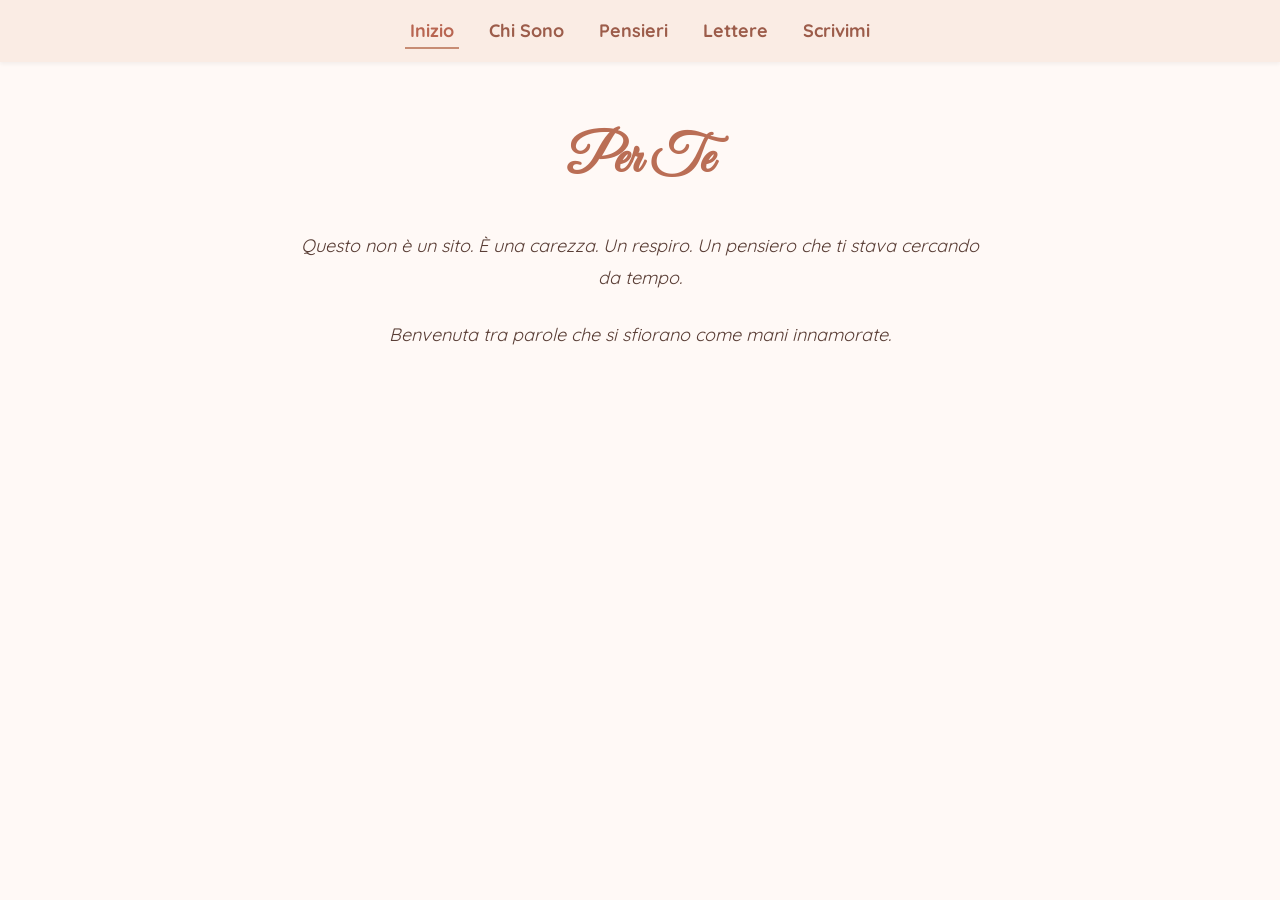
<file: index.html>
<!DOCTYPE html>
<html lang="it">
<head>
  <meta charset="UTF-8">
  <title>Per Te</title>
  <link rel="stylesheet" href="style.css">
  <link href="https://fonts.googleapis.com/css2?family=Great+Vibes&family=Quicksand:wght@300;400&display=swap" rel="stylesheet">
</head>
<body>
  <nav>
    <ul>
      <li><a href="index.html" class="active">Inizio</a></li>
      <li><a href="chi sono.html">Chi Sono</a></li>
      <li><a href="pensieri.html">Pensieri</a></li>
      <li><a href="lettere.html">Lettere</a></li>
      <li><a href="contatto.html">Scrivimi</a></li>
    </ul>
  </nav>
  <main>
    <h1>Per Te</h1>
    <p>Questo non è un sito. È una carezza. Un respiro. Un pensiero che ti stava cercando da tempo.</p>
    <p>Benvenuta tra parole che si sfiorano come mani innamorate.</p>
  </main>
</body>
</html>
</file>
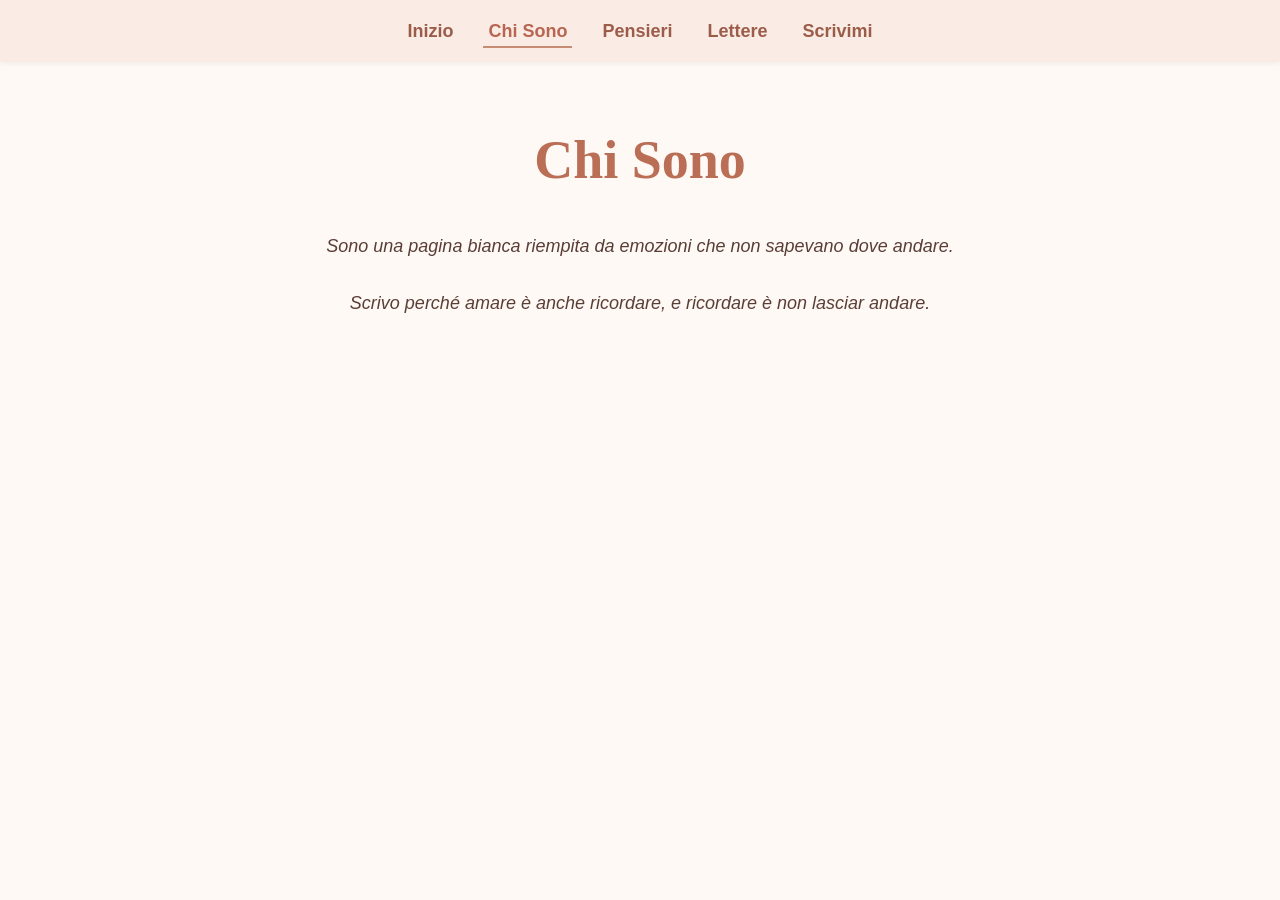
<file: chi sono.html>
<!DOCTYPE html>
<html lang="it">
<head>
  <meta charset="UTF-8">
  <title>Chi Sono</title>
  <link rel="stylesheet" href="style.css">
</head>
<body>
  <nav>
    <ul>
      <li><a href="index.html">Inizio</a></li>
      <li><a href="chi sono.html" class="active">Chi Sono</a></li>
      <li><a href="pensieri.html">Pensieri</a></li>
      <li><a href="lettere.html">Lettere</a></li>
      <li><a href="contatto.html">Scrivimi</a></li>
    </ul>
  </nav>
  <main>
    <h1>Chi Sono</h1>
    <p>Sono una pagina bianca riempita da emozioni che non sapevano dove andare.</p>
    <p>Scrivo perché amare è anche ricordare, e ricordare è non lasciar andare.</p>
  </main>
</body>
</html>
</file>
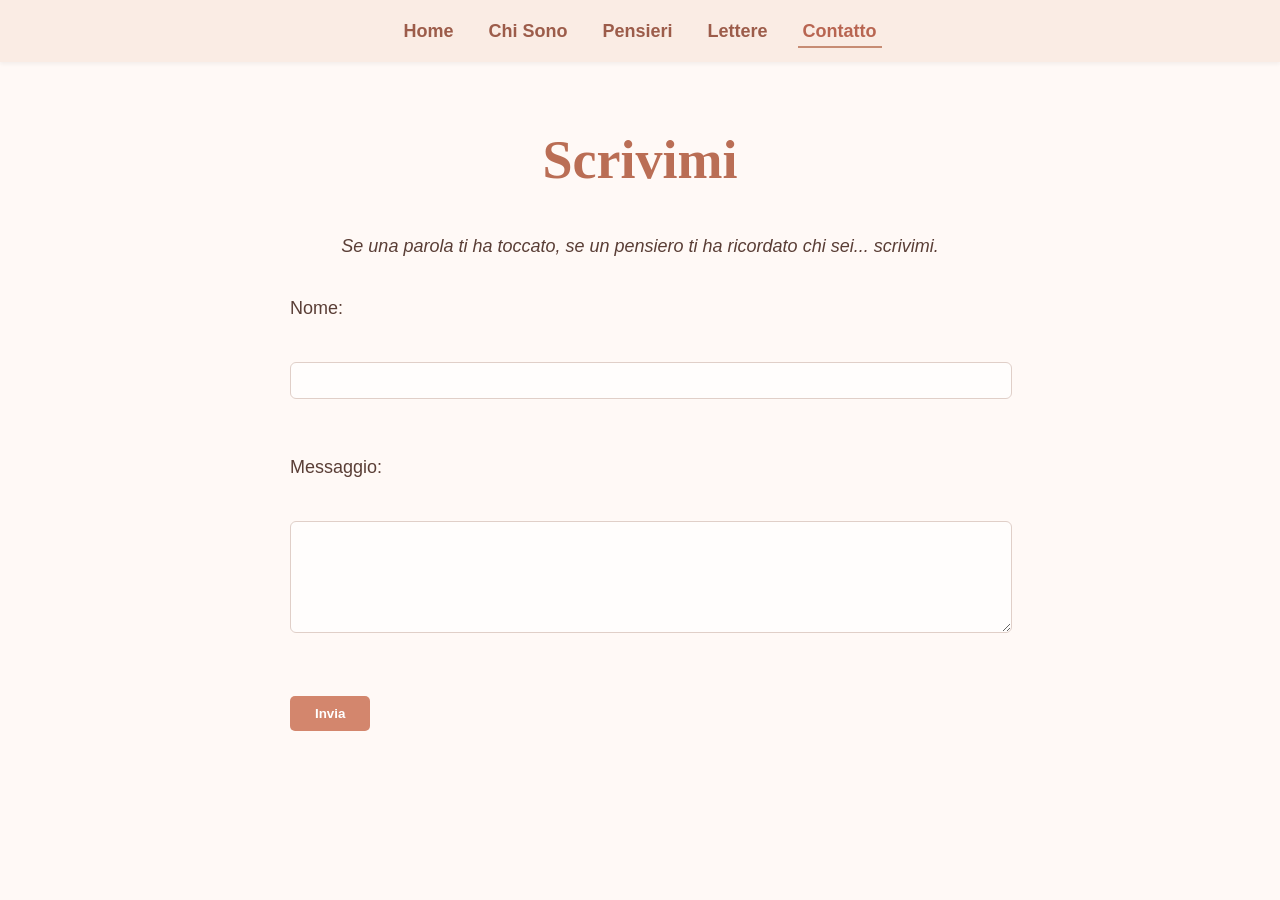
<file: contatto.html>
<!DOCTYPE html>
<html lang="it">
<head>
  <meta charset="UTF-8">
  <title>Contatto</title>
  <link rel="stylesheet" href="style.css">
</head>
<body>
  <nav>
    <ul>
      <li><a href="index.html">Home</a></li>
      <li><a href="chi sono.html">Chi Sono</a></li>
      <li><a href="pensieri.html">Pensieri</a></li>
      <li><a href="lettere.html">Lettere</a></li>
      <li><a href="contatto.html" class="active">Contatto</a></li>
    </ul>
  </nav>
  <main>
    <h1>Scrivimi</h1>
    <p>Se una parola ti ha toccato, se un pensiero ti ha ricordato chi sei... scrivimi.</p>
    <form action="mailto:tuamail@example.com" method="post" enctype="text/plain">
      <label for="name">Nome:</label><br>
      <input type="text" id="name" name="name"><br><br>
      <label for="message">Messaggio:</label><br>
      <textarea id="message" name="message" rows="6" cols="40"></textarea><br><br>
      <input type="submit" value="Invia">
    </form>
  </main>
</body>
</html>
</file>
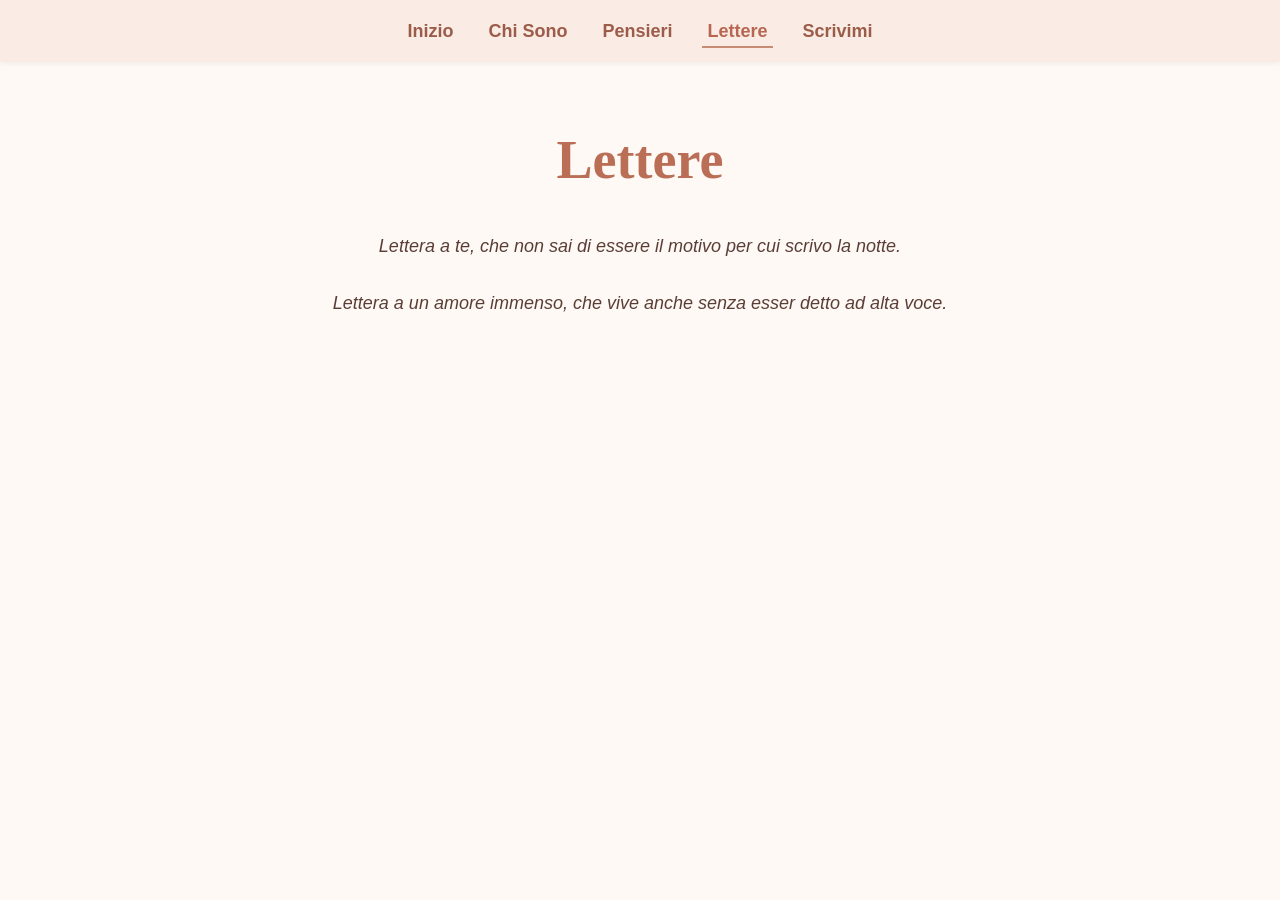
<file: lettere.html>
<!DOCTYPE html>
<html lang="it">
<head>
  <meta charset="UTF-8">
  <title>Lettere</title>
  <link rel="stylesheet" href="style.css">
</head>
<body>
  <nav>
    <ul>
      <li><a href="index.html">Inizio</a></li>
      <li><a href="chi sono.html">Chi Sono</a></li>
      <li><a href="pensieri.html">Pensieri</a></li>
      <li><a href="lettere.html" class="active">Lettere</a></li>
      <li><a href="contatto.html">Scrivimi</a></li>
    </ul>
  </nav>
  <main>
    <h1>Lettere</h1>
    <p>Lettera a te, che non sai di essere il motivo per cui scrivo la notte.</p>
    <p>Lettera a un amore immenso, che vive anche senza esser detto ad alta voce.</p>
  </main>
</body>
</html>
</html>
</file>
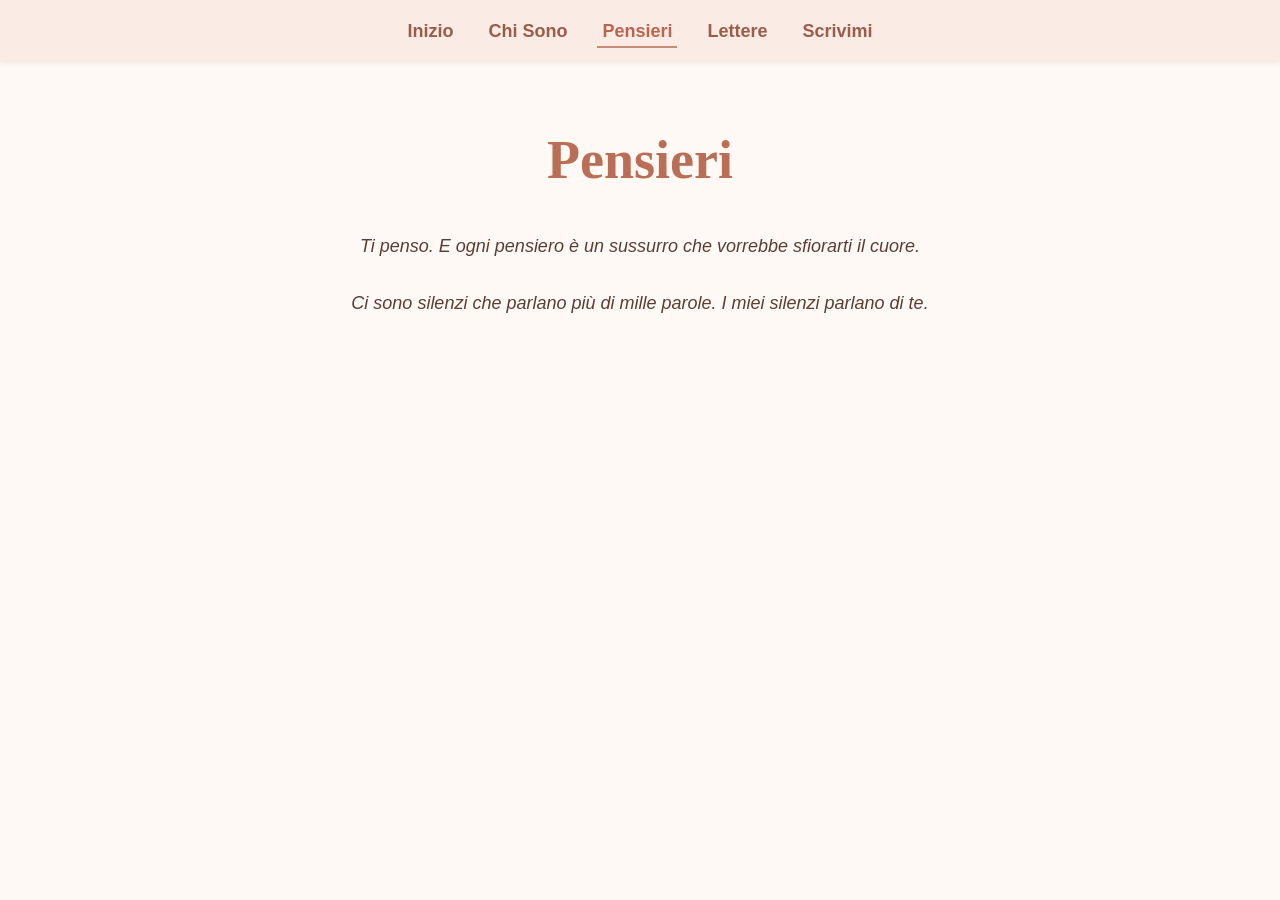
<file: pensieri.html>
<!DOCTYPE html>
<html lang="it">
<head>
  <meta charset="UTF-8">
  <title>Pensieri</title>
  <link rel="stylesheet" href="style.css">
</head>
<body>
  <nav>
    <ul>
      <li><a href="index.html">Inizio</a></li>
      <li><a href="chi sono.html">Chi Sono</a></li>
      <li><a href="pensieri.html" class="active">Pensieri</a></li>
      <li><a href="lettere.html">Lettere</a></li>
      <li><a href="contatto.html">Scrivimi</a></li>
    </ul>
  </nav>
  <main>
    <h1>Pensieri</h1>
    <p>Ti penso. E ogni pensiero è un sussurro che vorrebbe sfiorarti il cuore.</p>
    <p>Ci sono silenzi che parlano più di mille parole. I miei silenzi parlano di te.</p>
  </main>
</body>
</html>
</file>
<file: style.css>
body {
    font-family: 'Quicksand', sans-serif;
    background: #fff9f6;
    color: #5a3e36;
    font-size: 18px;
    line-height: 1.8;
    margin: 0;
    padding: 0;
    transition: background 0.5s ease;
  }
  
  /* Navbar */
  nav {
    background-color: #faece4;
    padding: 15px 0;
    text-align: center;
    box-shadow: 0 2px 4px rgba(0,0,0,0.05);
  }
  
  nav ul {
    list-style: none;
    display: flex;
    justify-content: center;
    gap: 25px;
    padding: 0;
    margin: 0;
  }
  
  nav a {
    text-decoration: none;
    color: #9c5c4a;
    font-weight: bold;
    border-bottom: 2px solid transparent;
    padding: 5px;
    transition: 0.3s;
  }
  
  nav a:hover,
  nav a.active {
    border-bottom: 2px solid #c78c74;
    color: #b86551;
  }
  
  /* Main */
  main {
    max-width: 700px;
    margin: 50px auto;
    padding: 0 20px;
    text-align: center;
    animation: fadeIn 1.2s ease;
  }
  
  h1 {
    font-family: 'Great Vibes', cursive;
    font-size: 3em;
    color: #ba6e55;
    margin-bottom: 20px;
  }
  
  p {
    font-style: italic;
    margin-bottom: 25px;
  }
  
  /* Form */
  form {
    margin-top: 30px;
    text-align: left;
  }
  
  label {
    display: block;
    margin-bottom: 5px;
    font-weight: 500;
  }
  
  input[type="text"],
  textarea {
    width: 100%;
    padding: 10px;
    margin-bottom: 20px;
    border: 1px solid #e0cfc8;
    border-radius: 6px;
    background-color: #fffdfc;
  }
  
  input[type="submit"] {
    background-color: #d3866d;
    color: white;
    border: none;
    padding: 10px 25px;
    border-radius: 5px;
    font-weight: bold;
    cursor: pointer;
  }
  
  input[type="submit"]:hover {
    background-color: #bc6b53;
  }
  
  /* Animazione */
  @keyframes fadeIn {
    from {
      opacity: 0;
      transform: translateY(10px);
    }
    to {
      opacity: 1;
      transform: translateY(0);
    }
  }
</file>
